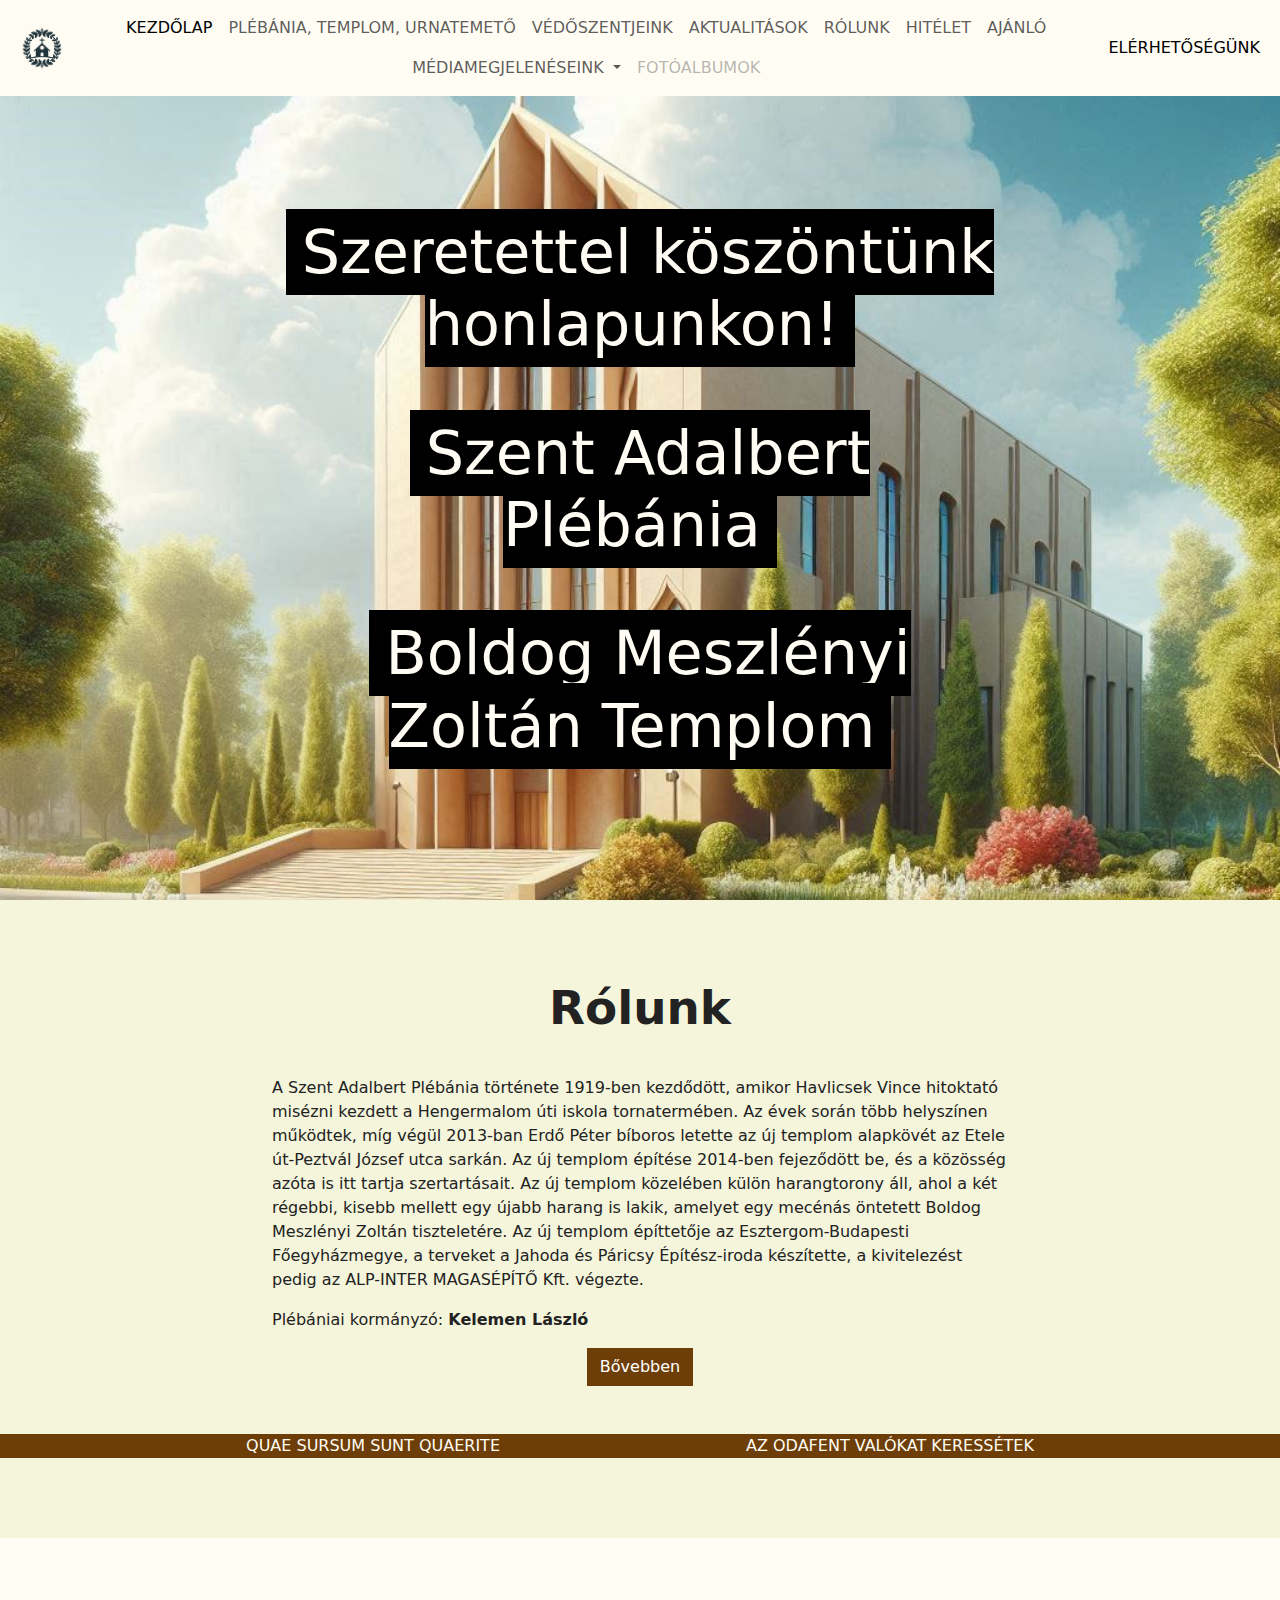
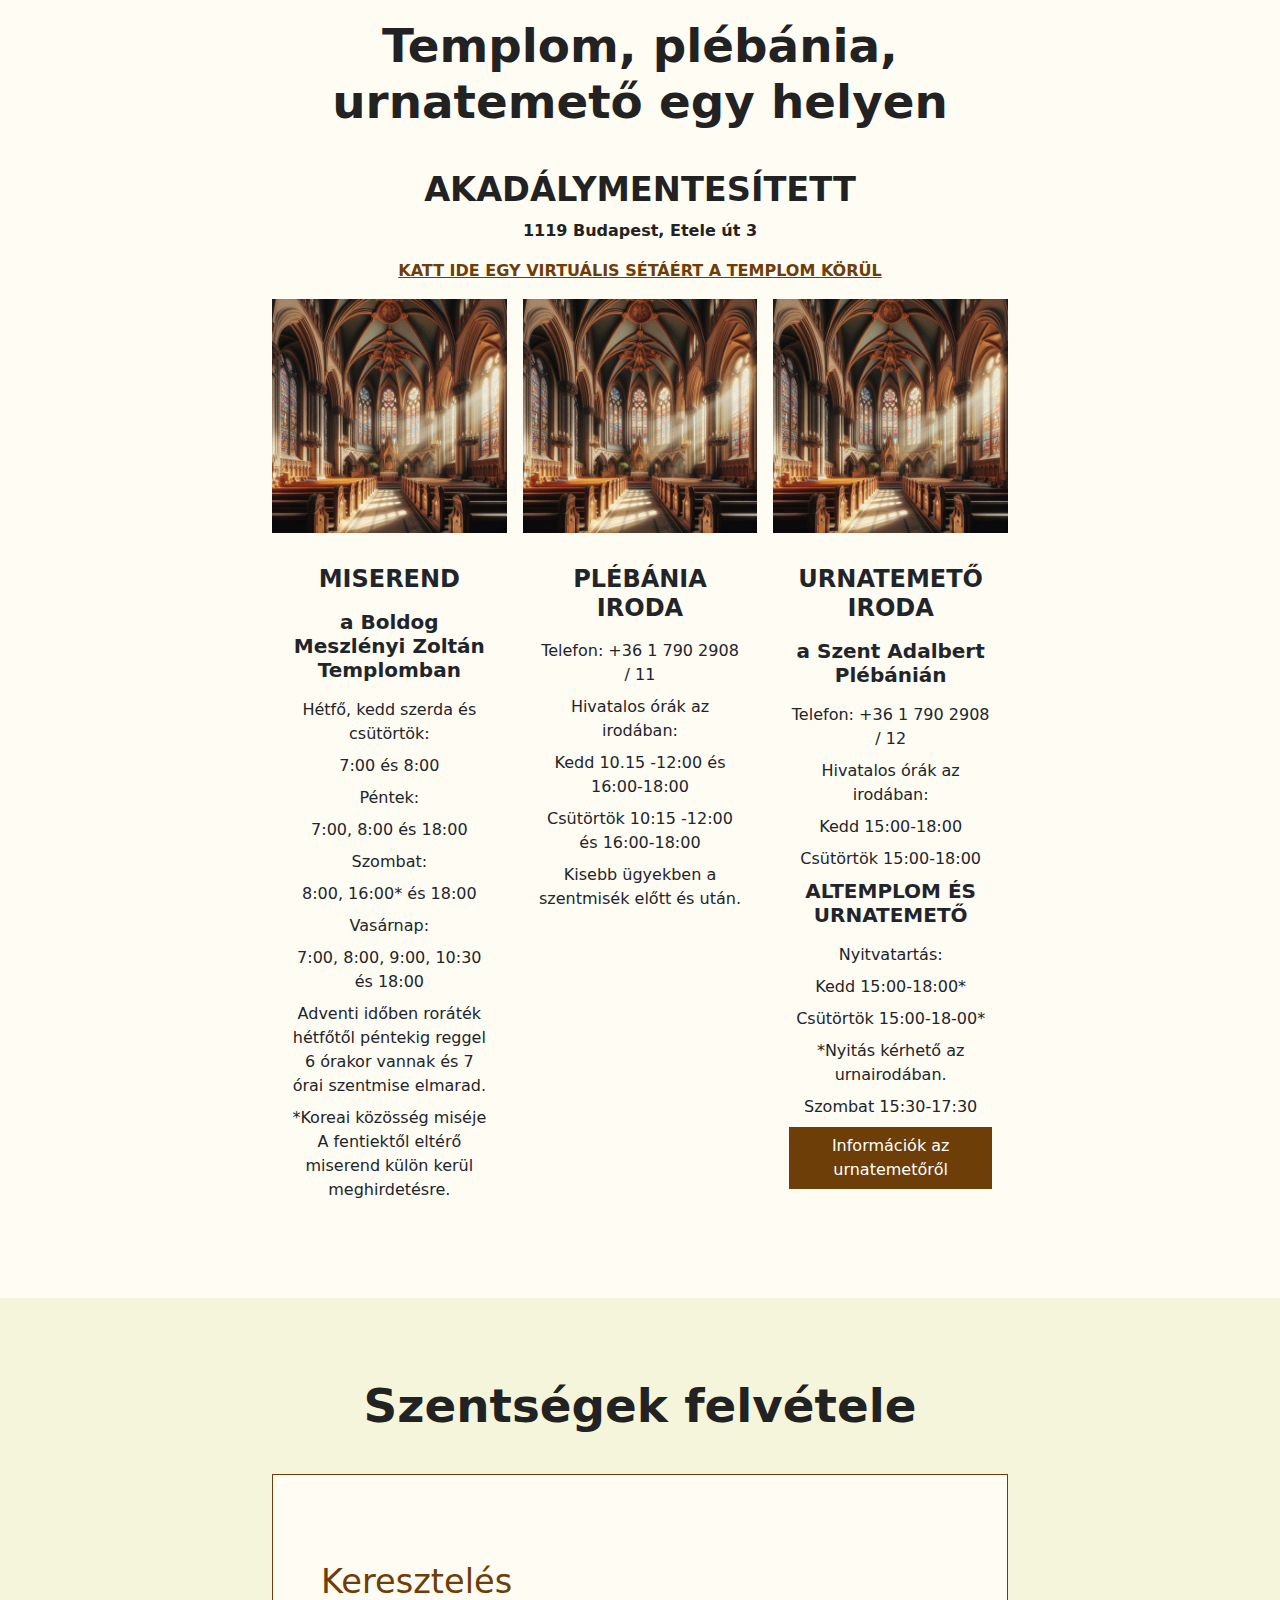
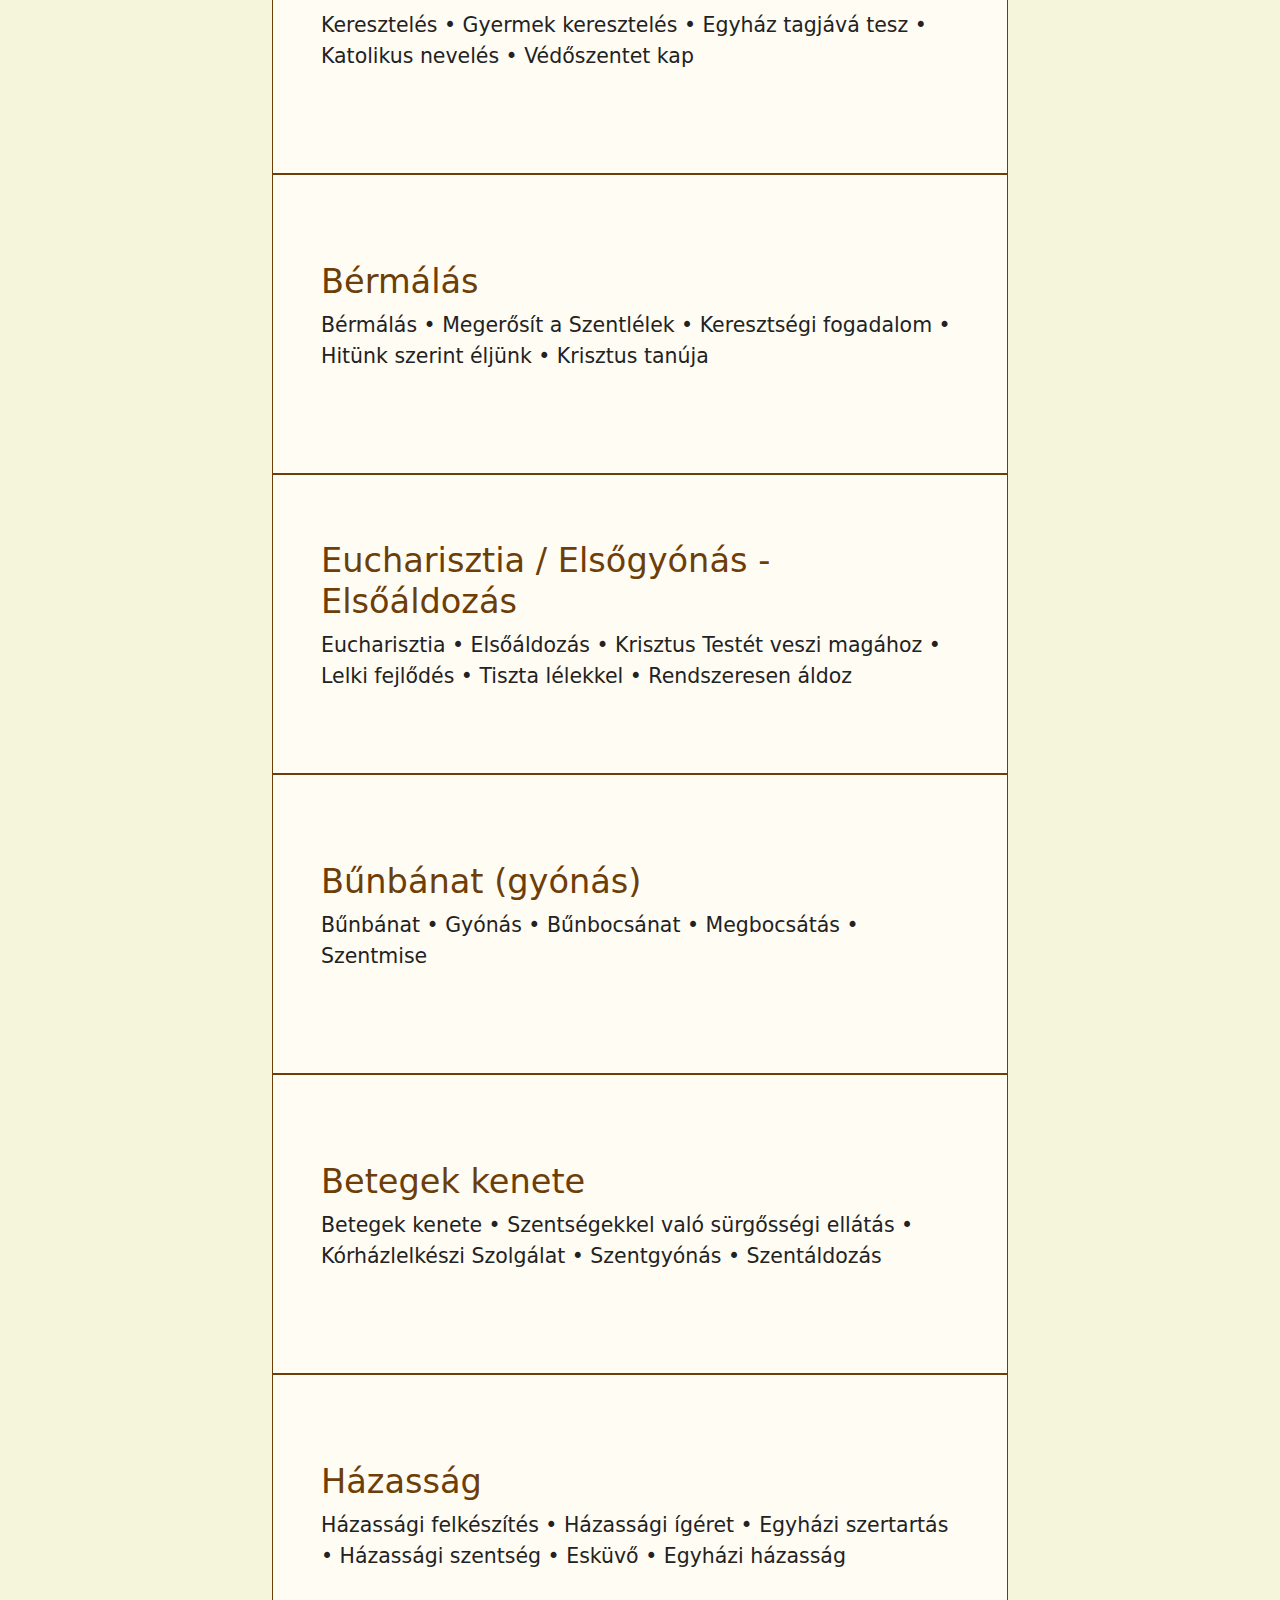
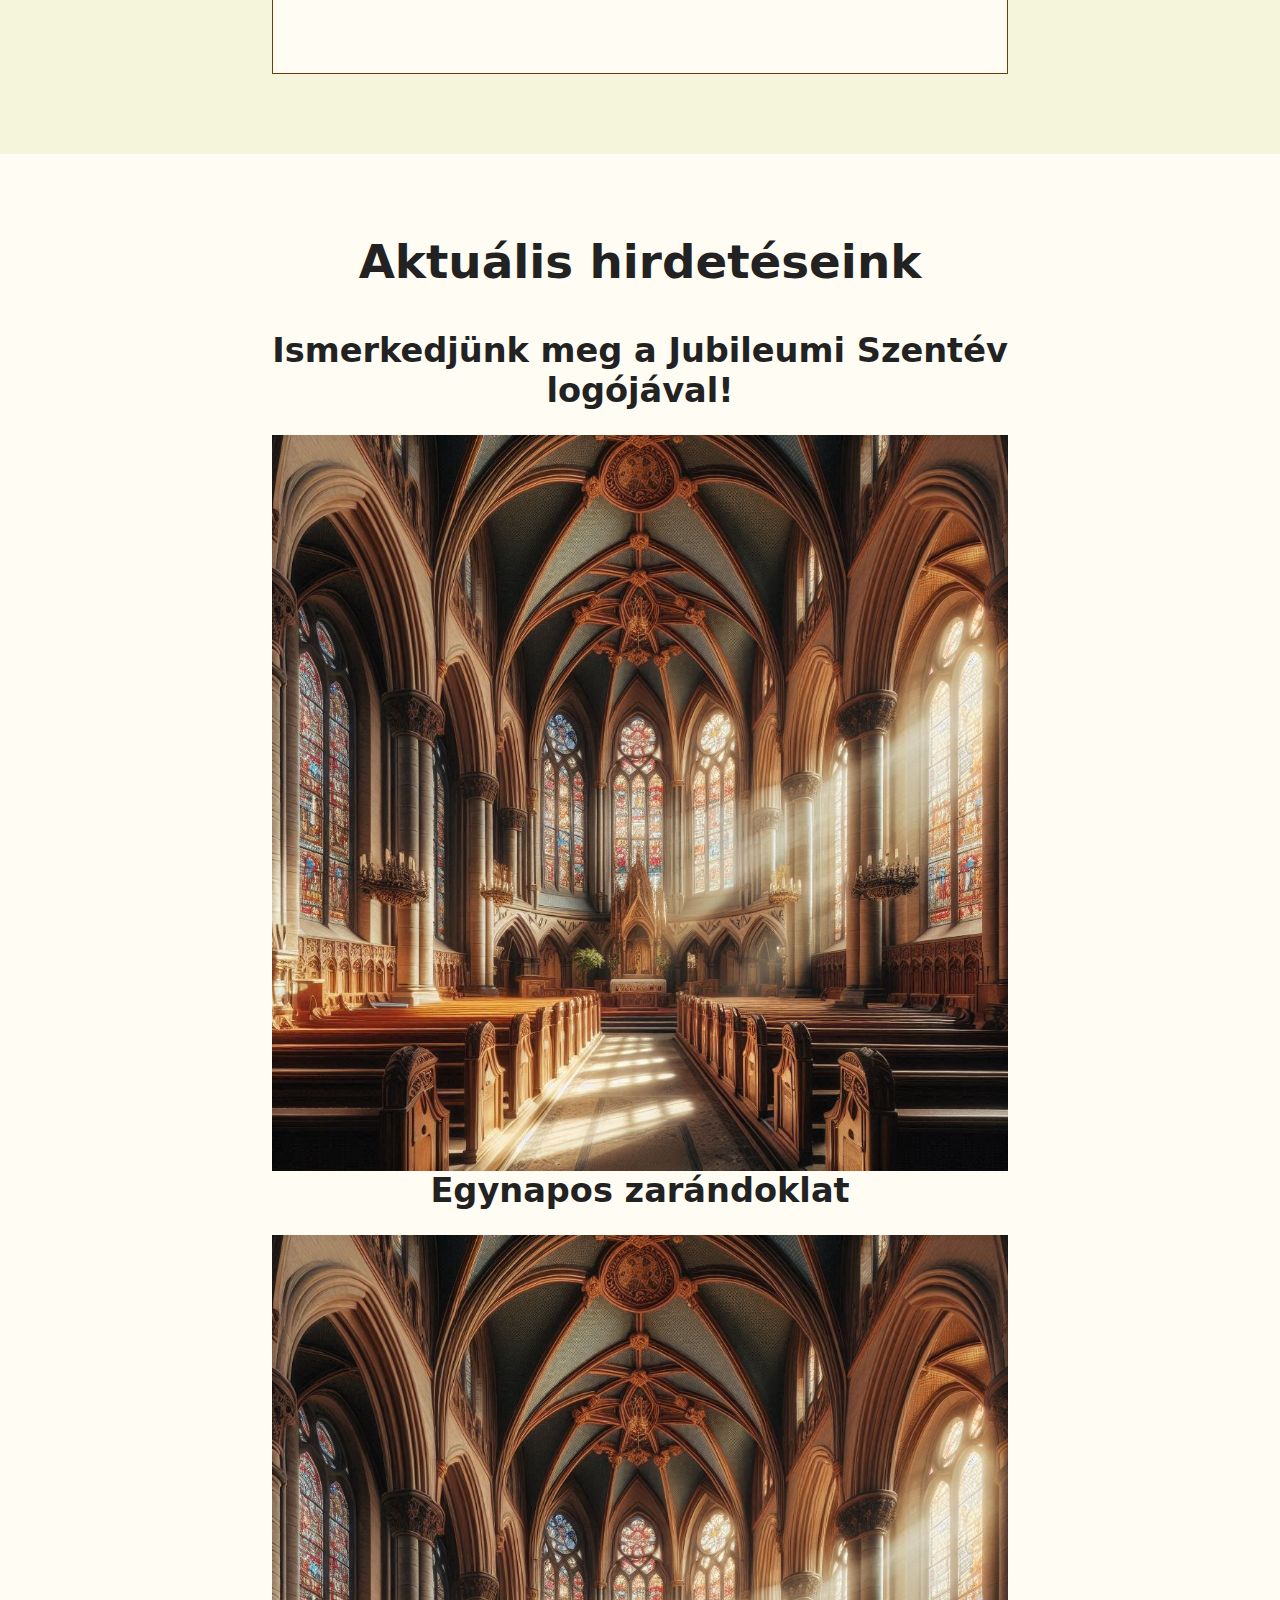
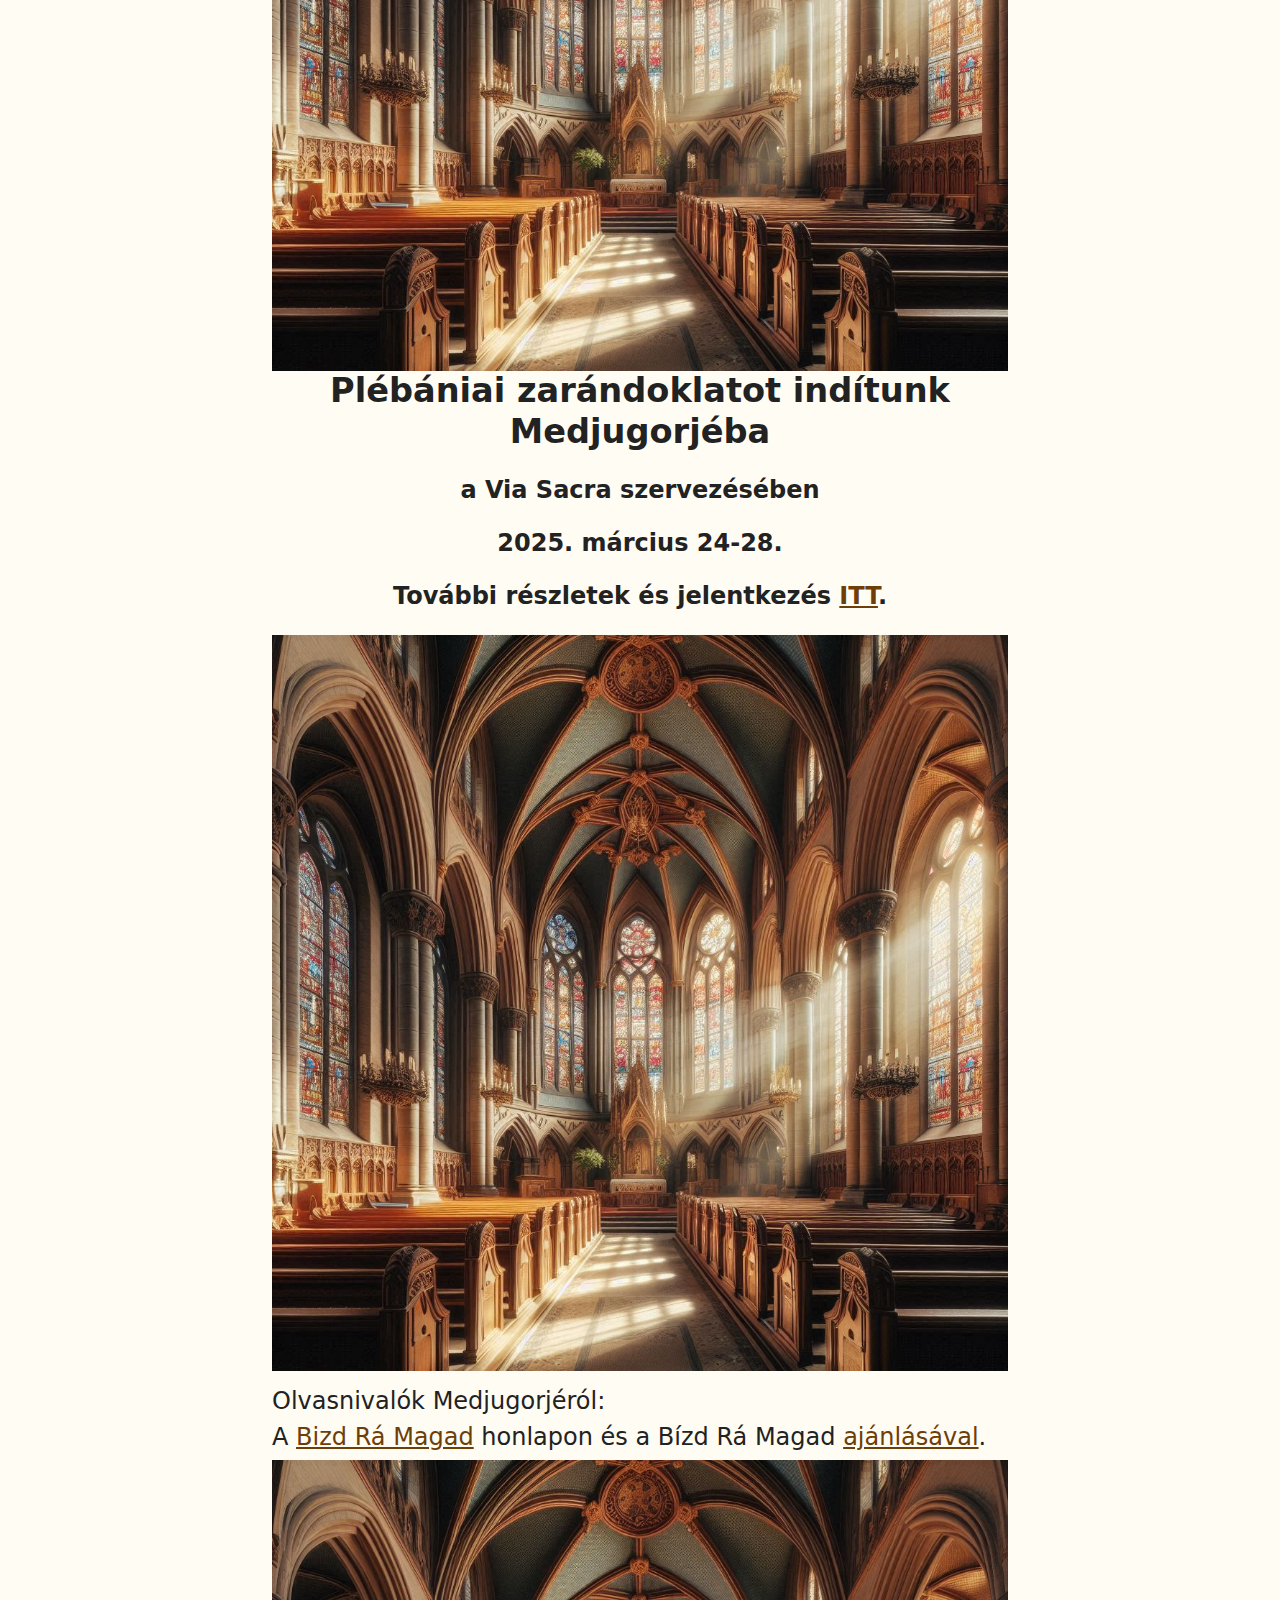
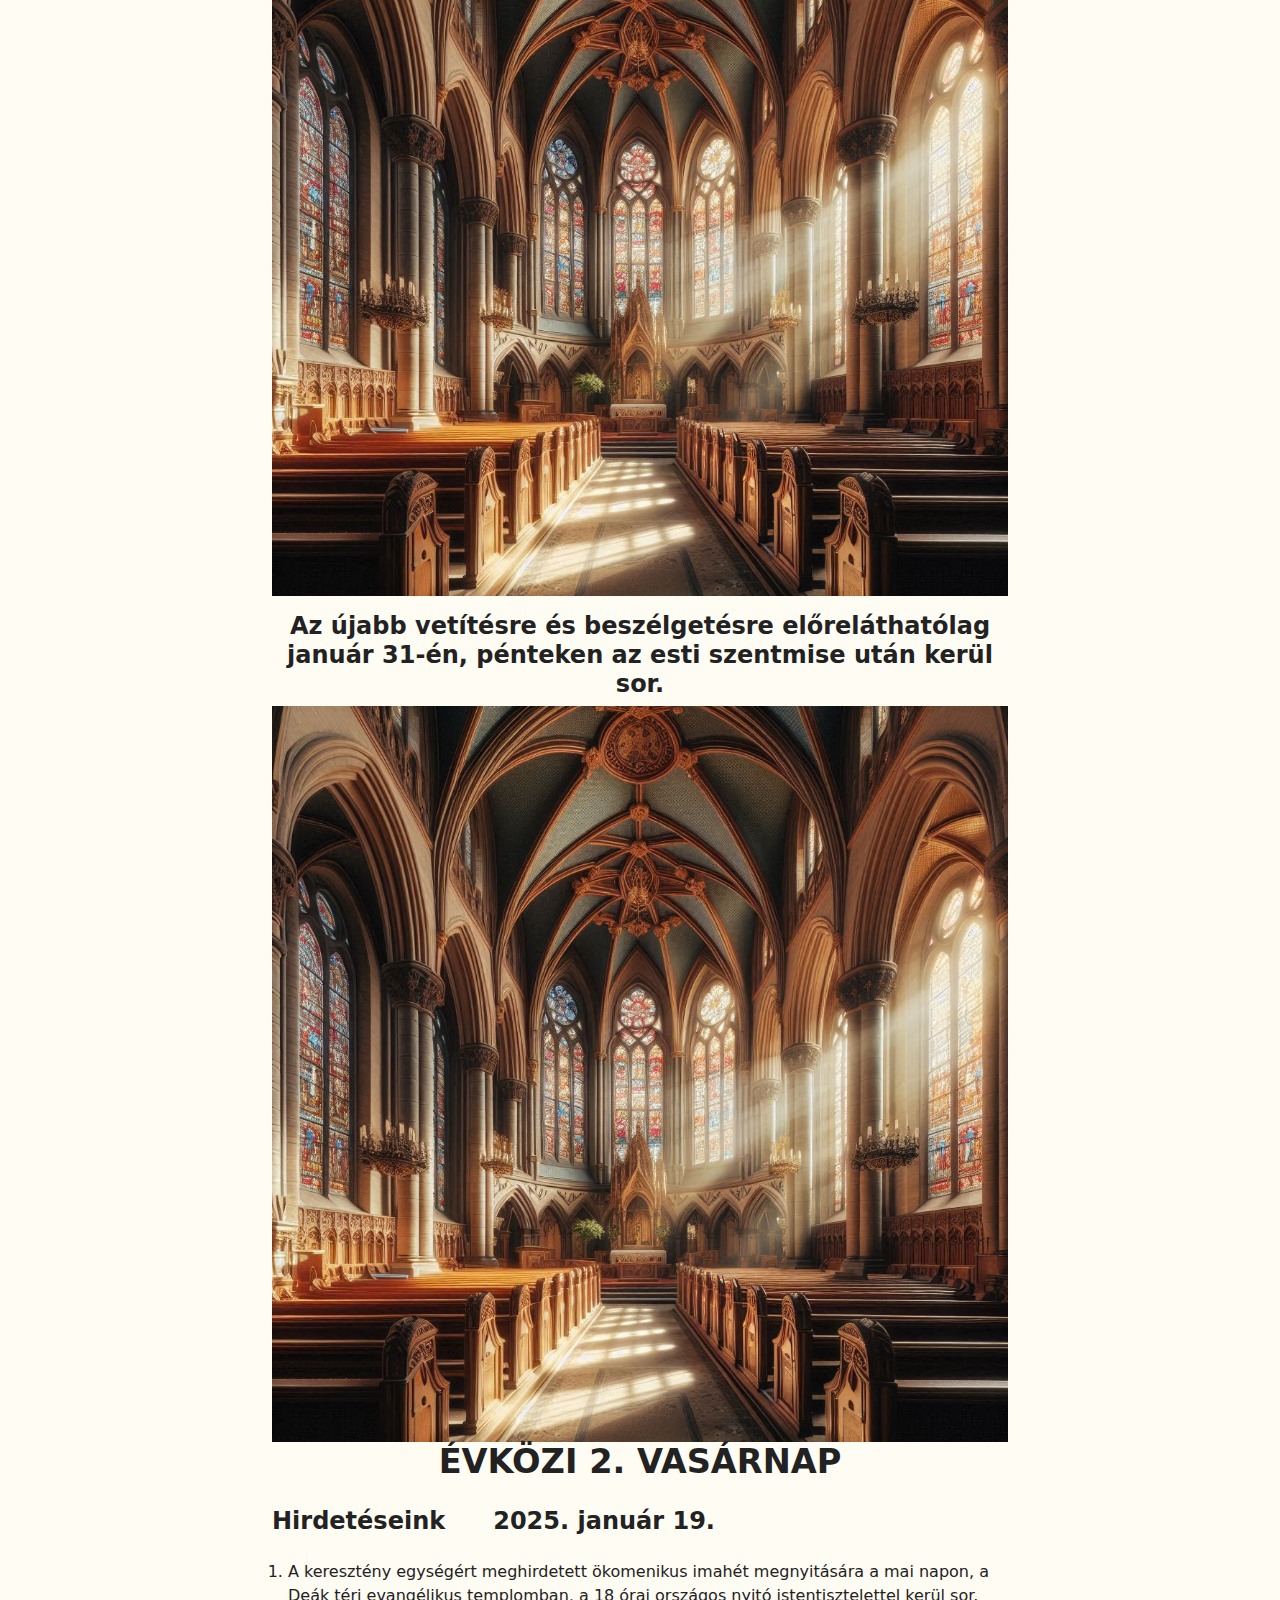
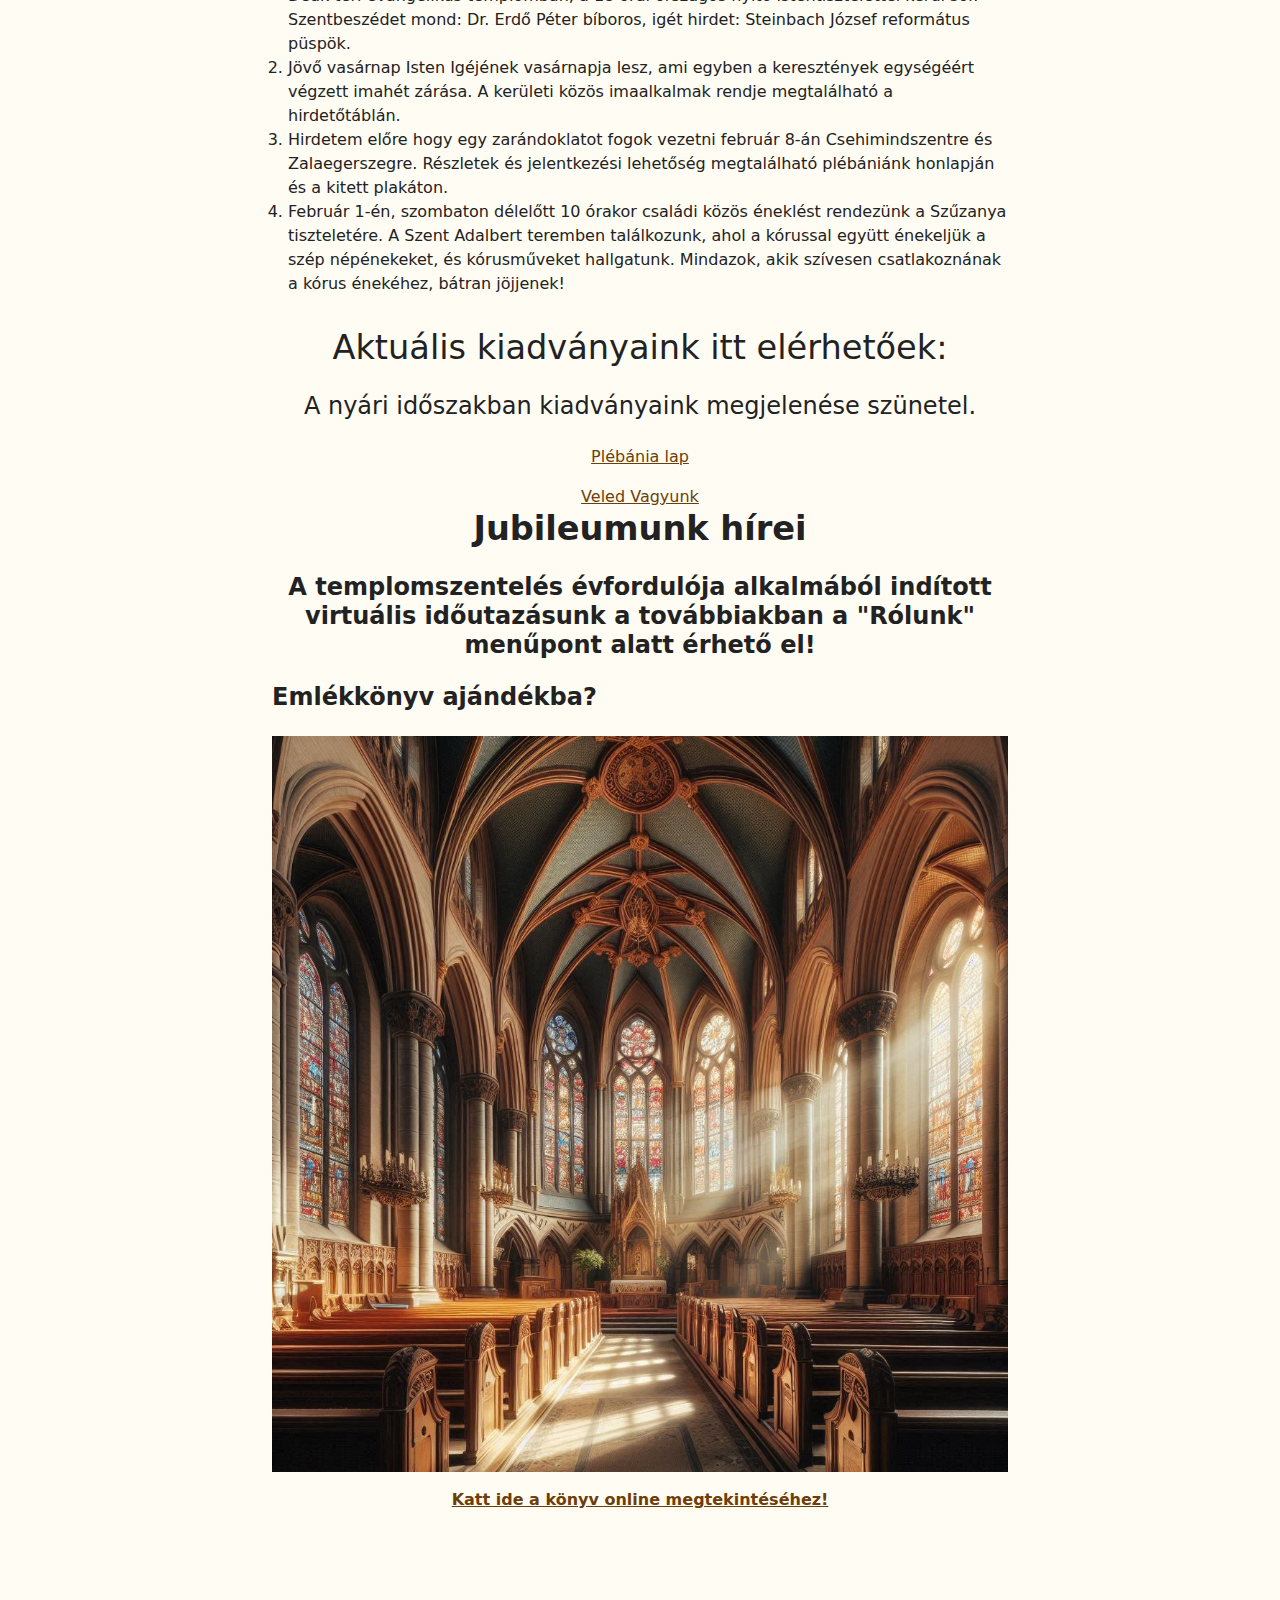
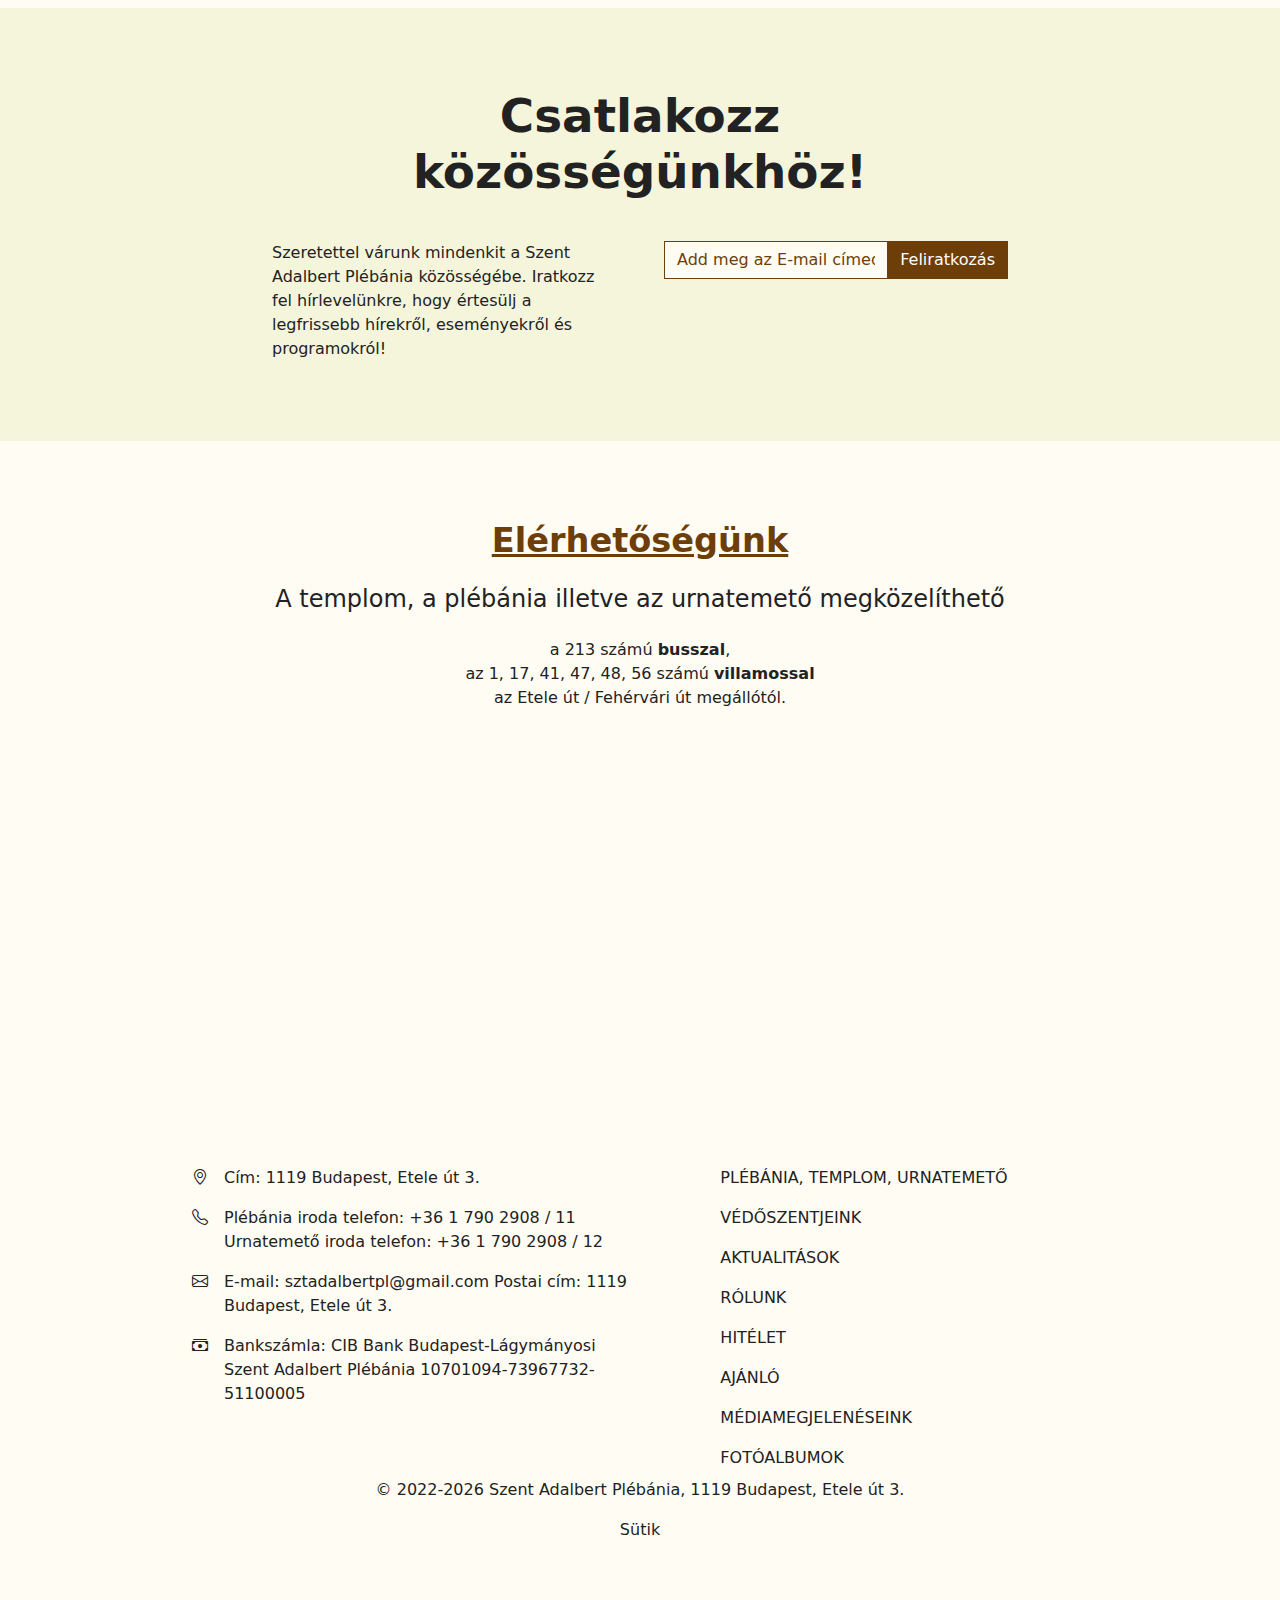
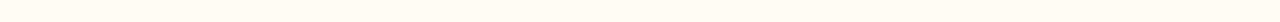
<file: index.html>
<!DOCTYPE html>
<html lang="hu">
  <head>
    <meta charset="UTF-8" />
    <meta name="viewport" content="width=device-width, initial-scale=1.0" />
    <title class="title"></title>
    <link
      href="https://cdn.jsdelivr.net/npm/bootstrap@5.3.3/dist/css/bootstrap.min.css"
      rel="stylesheet"
      integrity="sha384-QWTKZyjpPEjISv5WaRU9OFeRpok6YctnYmDr5pNlyT2bRjXh0JMhjY6hW+ALEwIH"
      crossorigin="anonymous"
    />
    <link rel="stylesheet" href="./assets/css/main.css" />
  </head>
  <body data-id="plebania">
    <nav class="navbar navbar-expand-lg fixed-top main-bg-color">
      <div class="container-fluid">
        <a class="navbar-brand" href="./index.html">
          <img
            class="main-logo"
            src="./assets/imgs/logo/templom_logo.png"
            alt="plébánia logó"
          />
        </a>
        <button
          class="navbar-toggler"
          type="button"
          data-bs-toggle="collapse"
          data-bs-target="#navbarSupportedContent"
          aria-controls="navbarSupportedContent"
          aria-expanded="false"
          aria-label="Toggle navigation"
        >
          <span class="navbar-toggler-icon"></span>
        </button>
        <div class="collapse navbar-collapse" id="navbarSupportedContent">
          <ul
            class="navbar-nav mx-auto mb-2 mb-lg-0 justify-content-center flex-wrap"
          >
            <li class="nav-item">
              <a class="nav-link active" aria-current="page" href="./index.html"
                >KEZDŐLAP</a
              >
            </li>
            <li class="nav-item">
              <a class="nav-link" href="./views/templom.html"
                >PLÉBÁNIA, TEMPLOM, URNATEMETŐ</a
              >
            </li>
            <li class="nav-item">
              <a class="nav-link" href="#">VÉDŐSZENTJEINK</a>
            </li>
            <li class="nav-item">
              <a class="nav-link" href="#">AKTUALITÁSOK</a>
            </li>
            <li class="nav-item">
              <a class="nav-link" href="#">RÓLUNK</a>
            </li>
            <li class="nav-item">
              <a class="nav-link" href="#">HITÉLET</a>
            </li>
            <li class="nav-item">
              <a class="nav-link" href="#">AJÁNLÓ</a>
            </li>
            <li class="nav-item dropdown">
              <a
                class="nav-link dropdown-toggle"
                href="#"
                role="button"
                data-bs-toggle="dropdown"
                aria-expanded="false"
              >
                MÉDIAMEGJELENÉSEINK
              </a>
              <ul class="dropdown-menu">
                <li><a class="dropdown-item" href="#">1</a></li>
                <li><a class="dropdown-item" href="#">2</a></li>
                <li><hr class="dropdown-divider" /></li>
                <li>
                  <a class="dropdown-item" href="#">3</a>
                </li>
              </ul>
            </li>
            <li class="nav-item">
              <a class="nav-link disabled" aria-disabled="true">FOTÓALBUMOK</a>
            </li>
          </ul>
          <ul class="navbar-nav ms-lg-3 mb-2 mb-lg-0">
            <li class="nav-item">
              <a
                class="nav-link active"
                aria-current="page"
                href="./index.html#elerhetosegunk"
              >
                ELÉRHETŐSÉGÜNK
              </a>
            </li>
          </ul>
        </div>
      </div>
    </nav>
    <header
      class="main-header d-flex flex-column justify-content-center align-items-center"
    >
      <div class="wrapper">
        <div class="d-flex flex-column gap-5 text-center">
          <h1><span>Szeretettel köszöntünk honlapunkon!</span></h1>
          <h1><span>Szent Adalbert Plébánia</span></h1>
          <h1><span>Boldog Meszlényi Zoltán Templom</span></h1>
        </div>
      </div>
    </header>
    <main>
      <section class="justify-content-center teljes-szel">
        <div class="wrapper">
          <article class="text-center">
            <h2><strong>Rólunk</strong></h2>
          </article>
          <article>
            <p>
              A Szent Adalbert Plébánia története 1919-ben kezdődött, amikor Havlicsek Vince hitoktató misézni kezdett a Hengermalom úti iskola tornatermében. Az évek során több helyszínen működtek, míg végül 2013-ban Erdő Péter bíboros letette az új templom alapkövét az Etele út-Peztvál József utca sarkán. Az új templom építése 2014-ben fejeződött be, és a közösség azóta is itt tartja szertartásait. Az új templom közelében külön harangtorony áll, ahol a két régebbi, kisebb mellett egy újabb harang is lakik, amelyet egy mecénás öntetett Boldog Meszlényi Zoltán tiszteletére. Az új templom építtetője az Esztergom-Budapesti Főegyházmegye, a terveket a Jahoda és Páricsy Építész-iroda készítette, a kivitelezést pedig az ALP-INTER MAGASÉPÍTŐ Kft. végezte.
            </p>
          </article>
          <article>
            <p>
              Plébániai kormányzó: <span class="fw-bold">Kelemen László</span>
            </p>
          </article>
          <article class="text-center">
            <a href="#" class="btn btn-primary rounded-0">
              Bővebben
            </a>
          </article>
        </div>
        <article class="d-flex justify-content-evenly mt-5 banner">
          <span class="text-uppercase">quae sursum sunt quaerite</span>
          <span class="text-uppercase">az odafent valókat keressétek</span>
        </article>
      </section>
    <div class="wrapper">
      <section>
        <article class="text-center">
          <h2>
            <strong>Templom, plébánia, urnatemető egy helyen</strong>
          </h2>
          <h3>
            <strong>AKADÁLYMENTESÍTETT</strong>
          </h3>
          <div>
            <p>
              <strong>1119 Budapest, Etele út 3</strong>
            </p>
          </div>
          <div>
            <p>
              <strong>
                <a
                  href="https://www.google.com/maps/uv?pb=!1s0x4741dda32b2451a3%3A0x7138f44b7d6959b6!3m1!7e115!4s%2Fmaps%2Fplace%2Fboldog%2Bmeszl%25C3%25A9nyi%2Bbudapest%2F%4047.4627082%2C19.040642%2C3a%2C75y%2C24.9h%2C90t%2Fdata%3D*213m4*211e1*213m2*211soMcDnmwWk92k41vH_CrgEQ*212e0*214m2*213m1*211s0x4741dda32b2451a3%3A0x7138f44b7d6959b6%3Fsa%3DX!5sboldog%20meszl%C3%A9nyi%20budapest%20-%20Google-keres%C3%A9s!15sCgIgARICCAI&imagekey=!1e2!2soMcDnmwWk92k41vH_CrgEQ&hl=hu&sa=X&ved=2ahUKEwin6uzP44T-AhVo_SoKHS40BTQQpx96BQiEARAN&viewerState=im"
                  target="_blank"
                  >KATT IDE EGY VIRTUÁLIS SÉTÁÉRT A TEMPLOM KÖRÜL</a
                >
              </strong>
            </p>
          </div>
        </article>
        <article>
            <div
              class="grid"
            >
              <div>
                <div class="card border-0 rounded-0 gap-3 main-bg-color">
                  <img
                    src="./assets/imgs/pics/minta.jpg"
                    class="card-img-top rounded-0"
                    alt="minta"
                  />
                  <div class="card-body text-center d-flex flex-column gap-2">
                    <h4 class="card-title">
                      <strong>MISEREND</strong>
                    </h4>
                    <h5 class="card-title">
                      <strong>a Boldog Meszlényi Zoltán Templomban</strong>
                    </h5>
                    <div class="card-text">
                      Hétfő, kedd szerda és csütörtök:
                    </div>
                    <div class="card-text">7:00 és 8:00</div>
                    <div class="card-text">Péntek:</div>
                    <div class="card-text">7:00, 8:00 és 18:00</div>
                    <div class="card-text">Szombat:</div>
                    <div class="card-text">8:00, 16:00* és 18:00</div>
                    <div class="card-text">Vasárnap:</div>
                    <div class="card-text">
                      7:00, 8:00, 9:00, 10:30 és 18:00
                    </div>
                    <div class="card-text">
                      Adventi időben roráték hétfőtől péntekig reggel 6 órakor
                      vannak és 7 órai szentmise elmarad.
                    </div>
                    <div class="card-text">
                      *Koreai közösség miséje A fentiektől eltérő miserend külön
                      kerül meghirdetésre.
                    </div>
                  </div>
                </div>
              </div>
              <div>
                <div class="card border-0 rounded-0 gap-3 main-bg-color">
                  <img
                    src="./assets/imgs/pics/minta.jpg"
                    class="card-img-top rounded-0"
                    alt="minta"
                  />
                  <div class="card-body text-center d-flex flex-column gap-2">
                    <h4 class="card-title">
                      <strong>PLÉBÁNIA IRODA</strong>
                    </h4>
                    <div class="card-text">Telefon: +36 1 790 2908 / 11</div>
                    <div class="card-text">Hivatalos órák az irodában:</div>
                    <div class="card-text">
                      Kedd 10.15 -12:00 és 16:00-18:00
                    </div>
                    <div class="card-text">
                      Csütörtök 10:15 -12:00 és 16:00-18:00
                    </div>
                    <div class="card-text">
                      Kisebb ügyekben a szentmisék előtt és után.
                    </div>
                  </div>
                </div>
              </div>
              <div>
                <div class="card border-0 rounded-0 gap-3 main-bg-color">
                  <img
                    src="./assets/imgs/pics/minta.jpg"
                    class="card-img-top rounded-0"
                    alt="minta"
                  />
                  <div class="card-body text-center d-flex flex-column gap-2">
                    <h4 class="card-title">
                      <strong>URNATEMETŐ IRODA</strong>
                    </h4>
                    <h5 class="card-title">
                      <strong>a Szent Adalbert Plébánián</strong>
                    </h5>
                    <div class="card-text">Telefon: +36 1 790 2908 / 12</div>
                    <div class="card-text">Hivatalos órák az irodában:</div>
                    <div class="card-text">Kedd 15:00-18:00</div>
                    <div class="card-text">Csütörtök 15:00-18:00</div>
                    <h5 class="card-title">
                      <strong>ALTEMPLOM ÉS URNATEMETŐ</strong>
                    </h5>
                    <div class="card-text">Nyitvatartás:</div>
                    <div class="card-text">Kedd 15:00-18:00*</div>
                    <div class="card-text">Csütörtök 15:00-18-00*</div>
                    <div class="card-text">
                      *Nyitás kérhető az urnairodában.
                    </div>
                    <div class="card-text">Szombat 15:30-17:30</div>
                    <a href="#" class="btn btn-primary rounded-0"
                      >Információk az urnatemetőről</a
                    >
                  </div>
                </div>
              </div>
            </div>
        </article>
      </section>
    </div>
      <section class="teljes-szel" id="szentsegek">
        <div class="wrapper">
          <article class="text-center">
            <h2><strong>Szentségek felvétele</strong></h2>
          </article>
          <article>
            <a href="#" class="text-decoration-none text-light szentsegek-link">
              <div class="szentsegek-box">
                <h3>Keresztelés</h3>
                <p>
                  Keresztelés • Gyermek keresztelés • Egyház tagjává tesz •
                  Katolikus nevelés • Védőszentet kap
                </p>
              </div>
            </a>
          </article>
          <article>
            <a href="#" class="text-decoration-none text-light szentsegek-link">
              <div class="szentsegek-box">
                <h3>Bérmálás</h3>
                <p>
                  Bérmálás • Megerősít a Szentlélek • Keresztségi fogadalom • Hitünk
                  szerint éljünk • Krisztus tanúja
                </p>
              </div>
            </a>
          </article>
          <article>
            <a href="#" class="text-decoration-none text-light szentsegek-link">
              <div class="szentsegek-box">
                <h3>Eucharisztia / Elsőgyónás - Elsőáldozás</h3>
                <p>
                  Eucharisztia • Elsőáldozás • Krisztus Testét veszi magához • Lelki fejlődés • Tiszta lélekkel • Rendszeresen áldoz
                </p>
              </div>
            </a>
          </article>
          <article>
            <a href="#" class="text-decoration-none text-light szentsegek-link">
              <div class="szentsegek-box">
                <h3>Bűnbánat (gyónás)</h3>
                <p>
                  Bűnbánat • Gyónás • Bűnbocsánat • Megbocsátás • Szentmise
                </p>
              </div>
            </a>
          </article>
          <article>
            <a href="#" class="text-decoration-none text-light szentsegek-link">
              <div class="szentsegek-box">
                <h3>Betegek kenete</h3>
                <p>
                  Betegek kenete • Szentségekkel való sürgősségi ellátás • Kórházlelkészi Szolgálat • Szentgyónás • Szentáldozás
                </p>
              </div>
            </a>
          </article>
          <article>
            <a href="#" class="text-decoration-none text-light szentsegek-link">
              <div class="szentsegek-box">
                <h3>Házasság</h3>
                <p>
                  Házassági felkészítés • Házassági ígéret • Egyházi szertartás • Házassági szentség • Esküvő • Egyházi házasság
                </p>
              </div>
            </a>
          </article>
        </div>
      </section>
    <div class="wrapper">
      <section>
        <article class="text-center">
          <h2><strong>Aktuális hirdetéseink</strong></h2>
        </article>
        <article>
          <div class="d-flex flex-column gap-3">
            <h3 class="text-center">
              <strong> Ismerkedjünk meg a Jubileumi Szentév logójával! </strong>
            </h3>
            <div>
              <img
                src="./assets/imgs/pics/minta.jpg"
                alt="minta"
                class="w-100"
              />
            </div>
          </div>
        </article>
        <article>
          <div class="d-flex flex-column gap-3">
            <h3 class="text-center">
              <strong> Egynapos zarándoklat </strong>
            </h3>
            <div>
              <img
                src="./assets/imgs/pics/minta.jpg"
                alt="minta"
                class="w-100"
              />
            </div>
          </div>
        </article>
        <article>
          <div class="d-flex flex-column gap-3">
            <h3 class="text-center">
              <strong> Plébániai zarándoklatot indítunk Medjugorjéba </strong>
            </h3>
            <h4 class="text-center">
              <strong> a Via Sacra szervezésében </strong>
            </h4>
            <h4 class="text-center">
              <strong> 2025. március 24-28. </strong>
            </h4>
            <h4 class="text-center">
              <strong>
                További részletek és jelentkezés <a href="#">ITT</a>.
              </strong>
            </h4>
            <div>
              <img
                src="./assets/imgs/pics/minta.jpg"
                alt="minta"
                class="w-100"
              />
            </div>
            <div>
              <h4>Olvasnivalók Medjugorjéról:</h4>
              <h4>
                A <a href="#">Bizd Rá Magad</a> honlapon és a Bízd Rá Magad
                <a href="#">ajánlásával</a>.
              </h4>
            </div>
          </div>
        </article>
        <article>
          <div class="d-flex flex-column gap-3">
            <div>
              <img
                src="./assets/imgs/pics/minta.jpg"
                alt="minta"
                class="w-100"
              />
            </div>
            <h4 class="text-center">
              <strong>
                Az újabb vetítésre és beszélgetésre előreláthatólag január
                31-én, pénteken az esti szentmise után kerül sor.
              </strong>
            </h4>
          </div>
        </article>
        <article>
          <div class="d-flex flex-column gap-3">
            <div>
              <img
                src="./assets/imgs/pics/minta.jpg"
                alt="minta"
                class="w-100"
              />
            </div>
          </div>
        </article>
        <article>
          <div class="d-flex flex-column gap-3">
            <h3 class="text-center text-uppercase">
              <strong> Évközi 2. vasárnap </strong>
            </h3>
            <h4>
              <strong class="d-flex flex-row gap-5">
                <span>Hirdetéseink</span>
                <span>2025. január 19.</span>
              </strong>
            </h4>
            <ol class="ps-3">
              <li>
                A keresztény egységért meghirdetett ökomenikus imahét
                megnyitására a mai napon, a Deák téri evangélikus templomban, a
                18 órai országos nyitó istentisztelettel kerül sor.
                Szentbeszédet mond: Dr. Erdő Péter bíboros, igét hirdet:
                Steinbach József református püspök.
              </li>
              <li>
                Jövő vasárnap Isten Igéjének vasárnapja lesz, ami egyben a
                keresztények egységéért végzett imahét zárása. A kerületi közös
                imaalkalmak rendje megtalálható a hirdetőtáblán.
              </li>
              <li>
                Hirdetem előre hogy egy zarándoklatot fogok vezetni február 8-án
                Csehimindszentre és Zalaegerszegre. Részletek és jelentkezési
                lehetőség megtalálható plébániánk honlapján és a kitett
                plakáton.
              </li>
              <li>
                Február 1-én, szombaton délelőtt 10 órakor családi közös
                éneklést rendezünk a Szűzanya tiszteletére. A Szent Adalbert
                teremben találkozunk, ahol a kórussal együtt énekeljük a szép
                népénekeket, és kórusműveket hallgatunk. Mindazok, akik szívesen
                csatlakoznának a kórus énekéhez, bátran jöjjenek!
              </li>
            </ol>
            <h3 class="text-center">Aktuális kiadványaink itt elérhetőek:</h3>
            <h4 class="text-center">
              A nyári időszakban kiadványaink megjelenése szünetel.
            </h4>
            <div class="d-flex flex-column gap-3 text-center">
              <a href="#">Plébánia lap</a>
              <a href="#">Veled Vagyunk</a>
            </div>
          </div>
        </article>
        <article>
          <div class="d-flex flex-column gap-3">
            <h3 class="text-center">
              <strong> Jubileumunk hírei </strong>
            </h3>
            <h4 class="text-center">
              <strong>
                A templomszentelés évfordulója alkalmából indított virtuális
                időutazásunk a továbbiakban a "Rólunk" menűpont alatt érhető el!
              </strong>
            </h4>
            <h4>
              <strong> Emlékkönyv ajándékba? </strong>
            </h4>
            <div>
              <img
                src="./assets/imgs/pics/minta.jpg"
                alt="minta"
                class="w-100"
              />
            </div>
            <p class="text-center">
              <strong>
                <a href="#"> Katt ide a könyv online megtekintéséhez! </a>
              </strong>
            </p>
          </div>
        </article>
      </section>
    </div>
      <section class="teljes-szel">
        <div class="wrapper d-flex flex-column">
          <article class="text-center">
            <h2><strong>Csatlakozz közösségünkhöz!</strong></h2>
          </article>
          <article>
            <div class="cta-flex">
              <div class="cta-flex-item">
                Szeretettel várunk mindenkit a Szent Adalbert Plébánia közösségébe. Iratkozz fel hírlevelünkre, hogy értesülj a legfrissebb hírekről, eseményekről és programokról!
              </div>
              <div class="cta-flex-item">
                <form>
                  <div class="input-group">
                    <input type="email" class="form-control rounded-0" placeholder="Add meg az E-mail címed!" aria-label="cta-email" aria-describedby="cta-email" name="cta-email">
                    <button class="btn btn-primary rounded-0" type="button" id="cta-email">Feliratkozás</button>
                  </div>
                </form>
              </div>
            </div>
          </article>
        </div>
      </section>
    </main>
    <footer
      class="container-fluid text-center main-padding"
      id="elerhetosegunk"
    >
        <section class="row row-cols-1">
          <article>
            <div class="d-flex flex-column gap-3">
              <h3>
                <strong>
                  <a
                    href="https://www.google.com/maps/uv?pb=!1s0x4741dda32b2451a3%3A0x7138f44b7d6959b6!3m1!7e115!4s%2Fmaps%2Fplace%2Fboldog%2Bmeszl%25C3%25A9nyi%2Bbudapest%2F%4047.4627082%2C19.040642%2C3a%2C75y%2C24.9h%2C90t%2Fdata%3D*213m4*211e1*213m2*211soMcDnmwWk92k41vH_CrgEQ*212e0*214m2*213m1*211s0x4741dda32b2451a3%3A0x7138f44b7d6959b6%3Fsa%3DX!5sboldog%20meszl%C3%A9nyi%20budapest%20-%20Google-keres%C3%A9s!15sCgIgARICCAI&imagekey=!1e2!2soMcDnmwWk92k41vH_CrgEQ&hl=hu&sa=X&ved=2ahUKEwin6uzP44T-AhVo_SoKHS40BTQQpx96BQiEARAN&viewerState=im"
                    target="_blank"
                  >
                    Elérhetőségünk
                  </a>
                </strong>
              </h3>
              <h4>A templom, a plébánia illetve az urnatemető megközelíthető</h4>
              <p class="d-flex flex-column">
                <span>a 213 számú <span class="fw-bold">busszal</span>, </span>
                <span
                  >az 1, 17, 41, 47, 48, 56 számú
                  <span class="fw-bold">villamossal</span></span
                >
                <span>az Etele út / Fehérvári út megállótól.</span>
              </p>
            </div>
          </article>
          <article>
            <div class="d-flex flex-column gap-5">
              <div class="ratio ratio-21x9">
                <iframe
                  src="https://www.google.com/maps/embed?pb=!1m18!1m12!1m3!1d3976!2d19.0408266!3d47.463042!2m3!1f0!2f0!3f0!3m2!1i1024!2i768!4f13.1!3m3!1m2!1s0x0%3A0x0!2s1119+BUDAPEST%2C+ETELE+%C3%9AT+3.!5e0!3m2!1shu!2sHU!4v1737737510000"
                  frameborder="0"
                  loading="lazy"
                  class="w-100 h-100"
                ></iframe>
              </div>
              <div
                class="d-flex flex-column flex-lg-row align-items-center align-items-lg-baseline text-start"
              >
                <div class="w-50 d-flex flex-column gap-3">
                  <div class="d-flex flex-column flex-sm-row gap-3">
                    <div>
                      <i class="bi bi-geo-alt"></i>
                    </div>
                    <div>Cím: 1119 Budapest, Etele út 3.</div>
                  </div>
                  <div class="d-flex flex-column flex-sm-row gap-3">
                    <div>
                      <i class="bi bi-telephone"></i>
                    </div>
                    <div>
                      Plébánia iroda telefon: +36 1 790 2908 / 11 Urnatemető iroda
                      telefon: +36 1 790 2908 / 12
                    </div>
                  </div>
                  <div class="d-flex flex-column flex-sm-row gap-3">
                    <div>
                      <i class="bi bi-envelope"></i>
                    </div>
                    <div>
                      E-mail: sztadalbertpl@gmail.com Postai cím: 1119 Budapest,
                      Etele út 3.
                    </div>
                  </div>
                  <div class="d-flex flex-column flex-sm-row gap-3">
                    <div>
                      <i class="bi bi-cash-stack"></i>
                    </div>
                    <div>
                      Bankszámla: CIB Bank Budapest-Lágymányosi Szent Adalbert
                      Plébánia 10701094-73967732-51100005
                    </div>
                  </div>
                </div>
                <div class="w-50 d-flex justify-content-lg-center">
                  <ul class="navbar-nav">
                    <li class="nav-item">
                      <a class="nav-link" href="./views/templom.html">
                        PLÉBÁNIA, TEMPLOM, URNATEMETŐ
                      </a>
                    </li>
                    <li class="nav-item">
                      <a class="nav-link" href="#">VÉDŐSZENTJEINK</a>
                    </li>
                    <li class="nav-item">
                      <a class="nav-link" href="#">AKTUALITÁSOK</a>
                    </li>
                    <li class="nav-item">
                      <a class="nav-link" href="#">RÓLUNK</a>
                    </li>
                    <li class="nav-item">
                      <a class="nav-link" href="#">HITÉLET</a>
                    </li>
                    <li class="nav-item">
                      <a class="nav-link" href="#">AJÁNLÓ</a>
                    </li>
                    <li class="nav-item">
                      <a class="nav-link" href="#">MÉDIAMEGJELENÉSEINK</a>
                    </li>
                    <li class="nav-item">
                      <a class="nav-link" href="#">FOTÓALBUMOK</a>
                    </li>
                  </ul>
                </div>
              </div>
            </div>
          </article>
          <article>
            <div class="d-flex flex-column gap-3">
              <span
                >© 2022-<span id="js-year"></span> Szent Adalbert Plébánia, 1119
                Budapest, Etele út 3.</span
              >
              <span>Sütik</span>
            </div>
          </article>
        </section>
    </footer>

    <script
      src="https://cdn.jsdelivr.net/npm/bootstrap@5.3.3/dist/js/bootstrap.bundle.min.js"
      integrity="sha384-YvpcrYf0tY3lHB60NNkmXc5s9fDVZLESaAA55NDzOxhy9GkcIdslK1eN7N6jIeHz"
      crossorigin="anonymous"
    ></script>
    <script src="./assets/js/main.js"></script>
  </body>
</html>
</file>
<file: assets/css/main.css>
@import url("https://cdn.jsdelivr.net/npm/bootstrap-icons@1.11.3/font/bootstrap-icons.min.css");

:root {
    --main-clr: rgb(255, 252, 244);
    --secondary-clr: rgb(34, 34, 34);
    --third-clr: rgb(109, 62, 7);
    --third-clr-hov: rgb(138, 138, 252);
    --third-clr-active: rgb(89, 89, 214);
    --fourth-clr: #F5F5DC;
    --main-bg: var(--main-clr);
    --main-font-clr: var(--secondary-clr);
    --header-bg: rgba(0, 0, 0, .8);
    --logo-w: 3.75rem;
    --logo-h: 3.75rem;
    --header-mt: 5.375rem;
    --header-h: calc( 100vh - var(--header-mt) );
    --main-py: 0;
    --h1-s: calc(1.375rem + 3vw);
    --h2-s: calc(1.325rem + 2vw);
    --h3-s: calc(1.3rem + 1vw);
    --szentsegek-p: calc(.8rem + .6vw);
    --szentseg-clr: var(--third-clr);
    --szentseg-padding: 3rem;
    --szentsegek-box-h: 18.75rem;
}

body {
    background-color: var(--main-bg);
    color: var(--secondary-clr);
}

.wrapper {
    max-inline-size: 768px;
    margin-inline: auto;
    padding-inline: 1rem;
}

.grid {
    --grid-min-col-size: 200px;
  
    display: grid;
    grid-template-columns: repeat(auto-fill, minmax(min(var(--grid-min-col-size), 100%), 1fr));
    column-gap: 1rem;
}

section {
    padding: 5rem 0;
}

.main-bg-color {
    background-color: var(--main-clr);
}

.main-font-color {
    color: var(--secondary-clr);
}

.banner {
    background-color: var(--third-clr);
    color: var(--main-clr);
}

a {
    color: var(--third-clr);
}

a:hover {
    color: var(--third-clr-hov);
}

a:active:not(.nav-link) {
    color: var(--third-clr-active);
}

.btn-primary {
    background-color: var(--third-clr);
    border-color: var(--third-clr);
}

.btn-primary:hover {
    background-color: var(--third-clr-hov);
    border-color: var(--third-clr-hov);
}

.btn-primary:active {
    background-color: var(--third-clr-active)!important;
    border-color: var(--third-clr-active)!important;
    color: var(--main-clr)!important;
}

input {
    background-color: var(--main-clr)!important;
    border-color: var(--third-clr)!important;
    color: var(--secondary-clr)!important;
}

input:focus {
    border-color: var(--secondary-clr)!important;
    box-shadow: 0 1px 1px transparent inset, 0 0 8px transparent!important;
    outline: 0 none!important;
}

input::placeholder {
    color: var(--third-clr)!important;
}

.cta-flex {
    display: flex;
    gap: 3rem;
}

.cta-flex-item {
    flex: 1;
}

h1 {
    font-size: var(--h1-s);
}

h2 {
    font-size: var(--h2-s);
    padding-bottom: 2rem;
}

h3 {
    font-size: var(--h3-s);
    hyphens: auto;
}

.main-logo {
    width: var(--logo-w);
    height: var(--logo-h);
}

.main-header {
    height: var(--header-h);
    margin-top: var(--header-mt);
    background: url("../imgs/bg/templom_bg.jpg") no-repeat;
    background-position: center;
    background-size: cover;
}

.szentsegek-box {
    display: flex;
    flex-direction: column;
    justify-content: center;
    border: 1px solid var(--szentseg-clr);
    background-color: var(--main-clr);
    padding: var(--szentseg-padding);
    transition: all .6s;
}

.szentsegek-box > h3 {
    color: var(--szentseg-clr);
}

.szentsegek-box > p {
    font-size: var(--szentsegek-p);
    color: var(--main-font-clr);
}

.szentsegek-link:hover .szentsegek-box {
    background-color: var(--third-clr);
}

.szentsegek-link:hover .szentsegek-box > h3 {
    color: var(--main-clr);
}

.szentsegek-link:hover .szentsegek-box > p {
    color: var(--main-font-clr);
    color: var(--main-clr);
}

#szentsegek > .wrapper > article:has(a) {
    height: var(--szentsegek-box-h);
}

#szentsegek > .wrapper > article a, #szentsegek > .wrapper > article a div {
    height: 100%;
}

.teljes-szel {
    background-color: var(--fourth-clr);
}

@media screen and (min-width: 857px) {
    .main-header span {
        background-color: rgba(0, 0, 0, 1);
        color: var(--main-clr);
        padding: .5rem 1rem;
    }
}

@media screen and (min-width: 768px) {
    .main-padding {
        padding: var(--main-py) 3rem;
    }
}

@media screen and (min-width: 992px) {
    .main-padding {
        padding: var(--main-py) 6rem;
    }
}

@media screen and (min-width: 1200px) {
    .main-padding {
        padding: var(--main-py) 12rem;
    }
}

@media screen and (min-width: 1400px) {
    .main-padding {
        padding: var(--main-py) 15rem;
    }
}


@media screen and (max-width: 991px) {
    .cta-flex {
        display: flex;
        flex-direction: column;
        gap: 2rem;
    }
}

@media screen and (max-width: 856px) {
    .main-header div {
        padding: 0 1rem;
    }
    .main-header h1 {
        background-color: var(--header-bg);
        color: var(--main-clr);
        padding: .5rem 1rem;
    }
}

@media screen and (max-width: 767px) {
    .main-padding {
        padding: var(--main-py) 1rem;
    }
}
</file>
